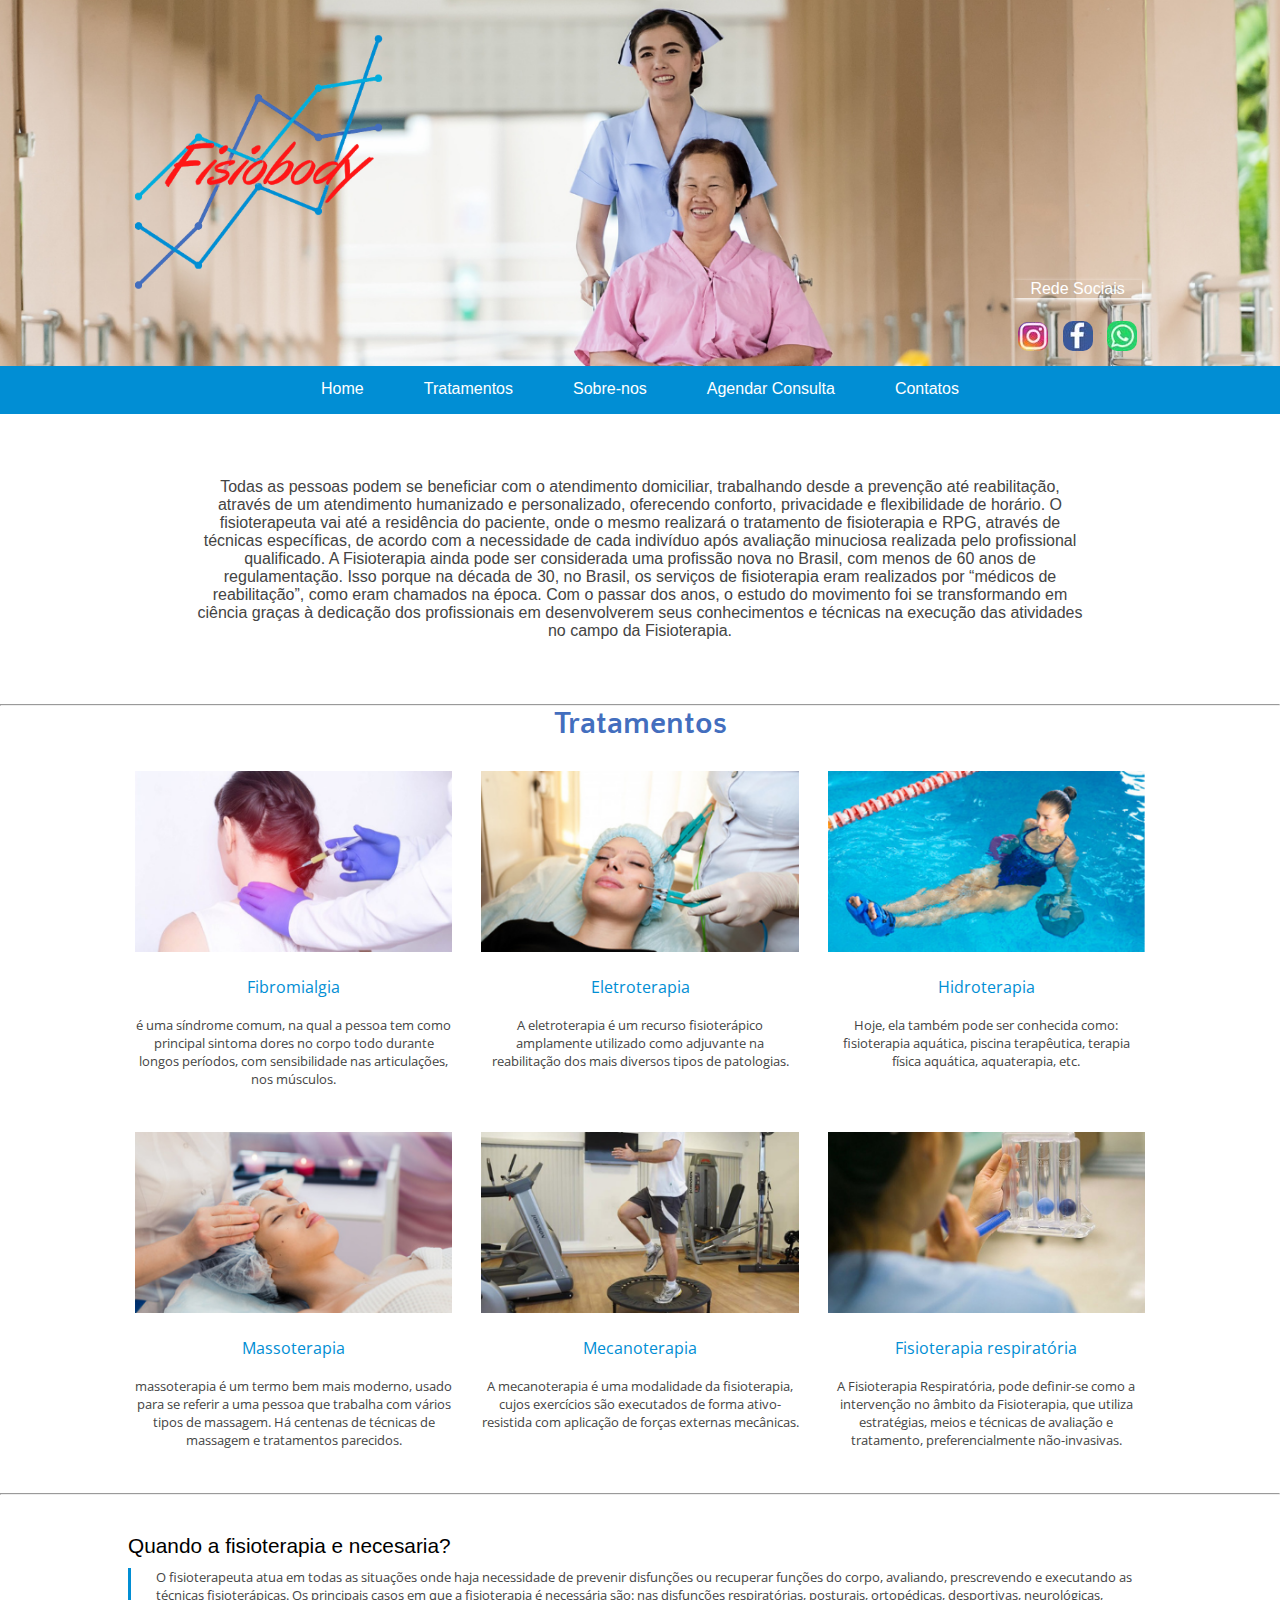
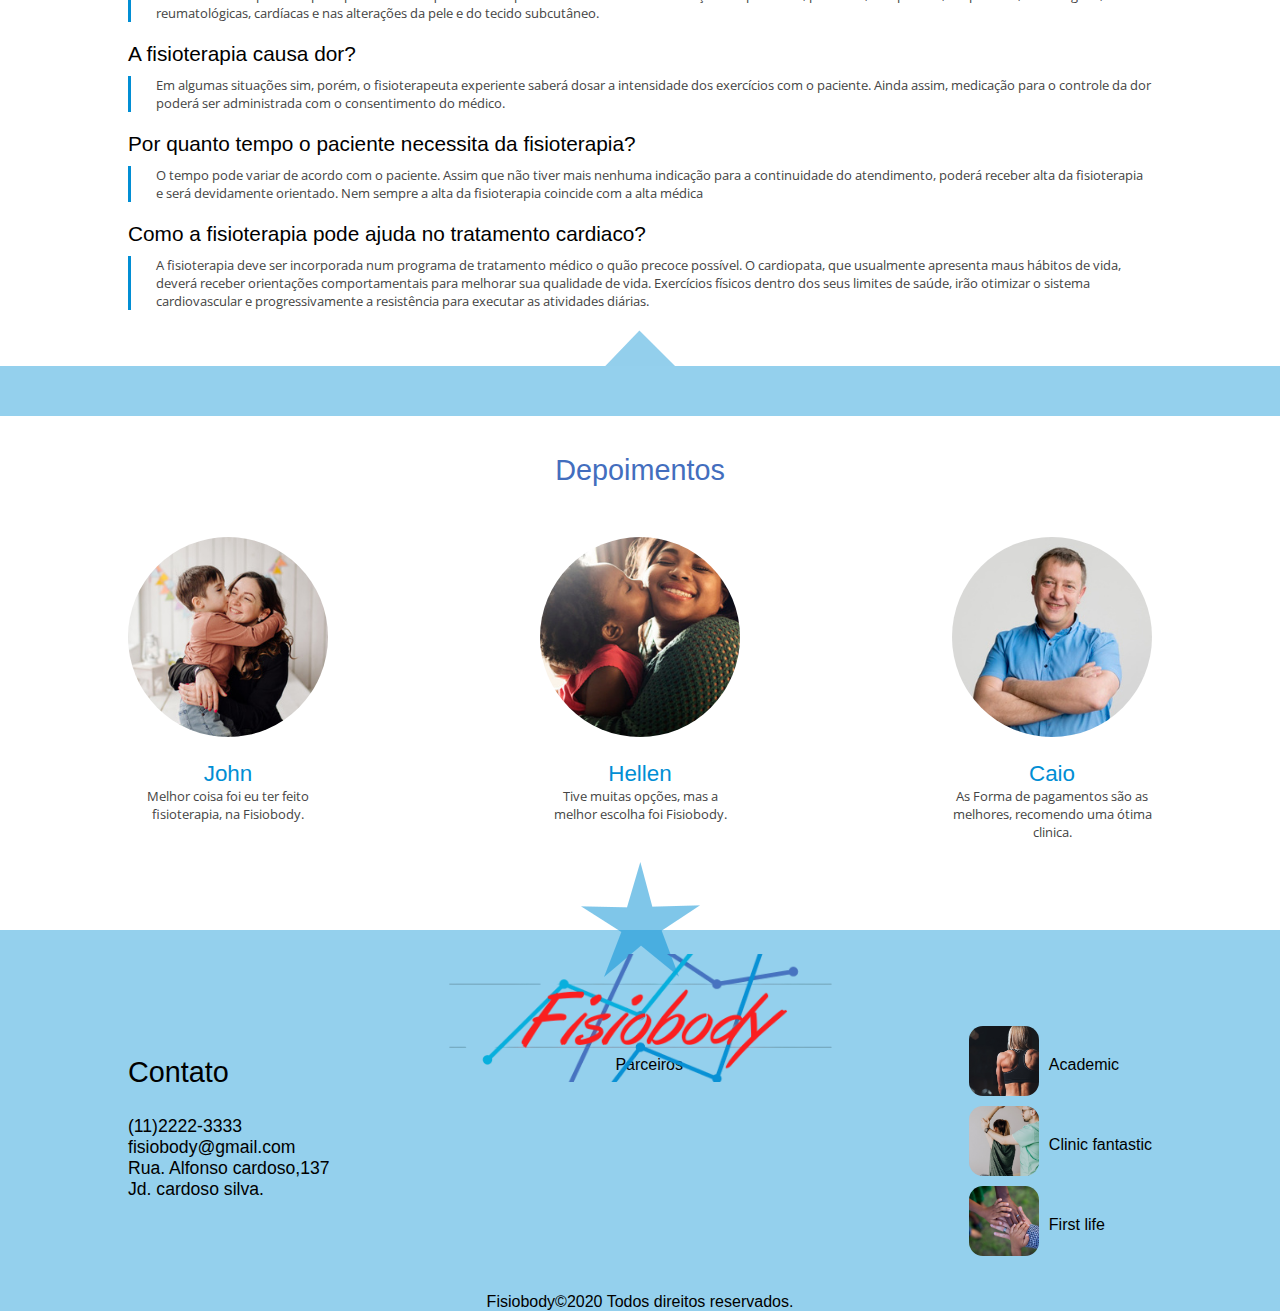
<file: index.html>
<!DOCTYPE html>
<html lang="pt-br">

<head>
    <!--SEO-->
    <meta charset="UTF-8">
    <meta name="viewport" content="width=device-width, initial-scale=1.0">
    <meta name="author" content="Danilo Santos">
    <meta name="discription" content="Não perda tempo, sua viagem mais facil">
    <meta name="keywords" content="viagem,mais facil,tempo, não perda,viagem agora">
    <meta name="robots" content="index, nofollow">
    <!--responsive-->
    <meta name="viewport" content="width=device-width, initial-scale=1.0">
    <!--compatibilidade-->
    <meta http-equiv="X-UA-Compatible" content="IE=7">
    <meta http-equiv="X-UA-Compatible" content="ie=edge">
    <!--import css-->
    <link rel="stylesheet" href="_css/main.css">
    <title>Fisiobody</title>

    <!--Fontes-->
    <link href="https://fonts.googleapis.com/css2?family=Quattrocento+Sans&display=swap" rel="stylesheet">
    <link href="https://fonts.googleapis.com/css2?family=Open+Sans&display=swap" rel="stylesheet">
</head>

<body>
    <!--Header-->
    <header>
        <div class="box-header">
            <div class="banner"><img src="_img/banner.png" alt="Banner" class="img-responsive">
                <div class="box-social">
                    <P style="color: #fff; box-shadow: 2px 2px 5px;">Rede Sociais</P><br>
                    <img src="_img/insta.jpeg" alt="">
                    <img src="_img/face.jpeg" alt="">
                    <img src="_img/whats.jpeg" alt="">
                </div>
            </div>
            <div class="logo"><img src="_img/Logo.png" alt="Logo" class="img-responsive"></div>

        </div>
        <!--Menus-->
        <nav>
            <div class="nav-wrapper">
                <div>
                    <ul class="menu-desktop">
                        <li><a href="#">Home</a></li>
                        <li><a href="tratamentos.html">Tratamentos</a></li>
                        <li><a href="sobre-nos.html">Sobre-nos</a></li>
                        <li><a href="agenda-consulta.html">Agendar Consulta</a></li>
                        <li><a href="contato.html">Contatos</a></li>
                    </ul>
                </div>
            </div>

            <!--Menu mobile-->

            <ul class="menu-mobile">
                <li>&#8801;
                    <ul>
                        <li><a href="#">Home</a></li>
                        <li><a href="tratamentos.html">Tratamentos</a></li>
                        <li><a href="sobre-nos.html">Sobre-nos</a></li>
                        <li><a href="agenda-consulta.html">Agendar Consulta</a></li>
                        <li><a href="contato.html">Contatos</a></li>
                    </ul>
                </li>
            </ul>
        </nav>
    </header>

    <!--Sessão main-->
    <div class="row row-txt-justify">
        <section class="box-section container txt-justify">
            <p>Todas as pessoas podem se beneficiar com o atendimento domiciliar, trabalhando desde a prevenção
                até reabilitação, através de um atendimento humanizado e personalizado, oferecendo conforto,
                privacidade e flexibilidade de horário. O fisioterapeuta vai até a residência do paciente,
                onde o mesmo realizará o tratamento de fisioterapia e RPG, através de técnicas específicas,
                de acordo com a necessidade de cada indivíduo após avaliação minuciosa realizada pelo profissional
                qualificado. A Fisioterapia ainda pode ser considerada uma profissão nova no Brasil, com menos de
                60 anos de regulamentação. Isso porque na década de 30, no Brasil, os serviços de fisioterapia eram
                realizados por “médicos de reabilitação”, como eram chamados na época. Com o passar dos anos, o estudo
                do movimento foi se transformando em ciência graças à dedicação dos profissionais em desenvolverem
                seus conhecimentos e técnicas na execução das atividades no campo da Fisioterapia.</p>
        </section>
    </div>

    <hr class="hr-1">

    <!--Tratamentos-->
    <div class="row">
        <h1 class="container title-tratamento">Tratamentos</h1>
        <section class="artigos container">
            <article class="art-item">
                <figure>
                    <img src="_img/img1.png" alt="" class="img-responsive">
                    <figcaption>
                        <span class="titulo">Fibromialgia</span><br><br>
                        <p> é uma síndrome comum, na qual a pessoa tem
                            como principal sintoma dores no corpo todo
                            durante longos períodos, com sensibilidade
                            nas articulações, nos músculos.</p>
                    </figcaption>
                </figure>
            </article>

            <article class="art-item">
                <figure>
                    <img src="_img/img2.png" alt="" class="img-responsive">
                    <figcaption>
                        <span class="titulo">Eletroterapia</span><br><br>
                        <p> A eletroterapia é um recurso fisioterápico
                            amplamente utilizado como adjuvante na reabilitação
                            dos mais diversos tipos de patologias. </p>
                    </figcaption>
                </figure>
            </article>

            <article class="art-item">
                <figure>
                    <img src="_img/img3.png" alt="" class="img-responsive">
                    <figcaption>
                        <span class="titulo">Hidroterapia</span><br><br>
                        <p> Hoje, ela também pode ser conhecida como:
                            fisioterapia aquática, piscina terapêutica,
                            terapia física aquática, aquaterapia, etc.</p>
                    </figcaption>
                </figure>
            </article>

            <article class="art-item">
                <figure>
                    <img src="_img/img4.png" alt="" class="img-responsive">
                    <figcaption>
                        <span class="titulo">Massoterapia</span><br><br>
                        <p> massoterapia é um termo bem mais moderno,
                            usado para se referir a uma pessoa que trabalha
                            com vários tipos de massagem. Há centenas de técnicas
                            de massagem e tratamentos parecidos.</p>
                    </figcaption>
                </figure>
            </article>

            <article class="art-item">
                <figure>
                    <img src="_img/img5.png" alt="" class="img-responsive">
                    <figcaption>
                        <span class="titulo">Mecanoterapia</span><br><br>
                        <p> A mecanoterapia é uma modalidade da fisioterapia,
                            cujos exercícios são executados de forma ativo-resistida
                            com aplicação de forças externas mecânicas. </p>
                    </figcaption>
                </figure>
            </article>

            <article class="art-item">
                <figure>
                    <img src="_img/img6.png" alt="" class="img-responsive">
                    <figcaption>
                        <span class="titulo">Fisioterapia respiratória</span><br><br>
                        <p> A Fisioterapia Respiratória, pode definir-se
                            como a intervenção no âmbito da Fisioterapia,
                            que utiliza estratégias, meios e técnicas de
                            avaliação e tratamento, preferencialmente
                            não-invasivas.</p>
                    </figcaption>
                </figure>
            </article>
        </section>
    </div>
    <hr>
    <!---Perguntas-->
    <div class="row" id="box-questions">
        <section class="box-questions container">
            <div>
                <span class="question"> Quando a fisioterapia e necesaria?</span><br>
                <blockquote>
                    O fisioterapeuta atua em todas as situações onde
                    haja necessidade de prevenir disfunções ou recuperar funções do corpo,
                    avaliando, prescrevendo e executando as técnicas fisioterápicas. Os principais
                    casos em que a fisioterapia é necessária são: nas disfunções respiratórias, posturais,
                    ortopédicas, desportivas, neurológicas, reumatológicas, cardíacas e nas alterações da pele
                    e do tecido subcutâneo.
                </blockquote>
            </div>

            <span class="question">A fisioterapia causa dor?</span>
            <blockquote>
                Em algumas situações sim, porém, o fisioterapeuta experiente saberá dosar a intensidade dos
                exercícios com o paciente. Ainda assim, medicação para o controle da dor poderá ser administrada
                com o consentimento do médico.
            </blockquote>

            <span class="question">Por quanto tempo o paciente necessita da fisioterapia?</span>
            <blockquote>
                O tempo pode variar de acordo com o paciente. Assim que não tiver mais nenhuma indicação para a
                continuidade do atendimento, poderá receber alta da fisioterapia e será devidamente orientado.
                Nem sempre a alta da fisioterapia coincide com a alta médica
            </blockquote>

            <span class="question">Como a fisioterapia pode ajuda no tratamento cardiaco?</span>
            <blockquote>
                A fisioterapia deve ser incorporada num programa de tratamento médico o quão precoce possível.
                O cardiopata, que usualmente apresenta maus hábitos de vida, deverá receber orientações
                comportamentais para melhorar sua qualidade de vida. Exercícios físicos dentro dos seus
                limites de saúde, irão otimizar o sistema cardiovascular e progressivamente a resistência
                para executar as atividades diárias.
            </blockquote>
    </div>
    </section>
    <!--Triangulo/faixa-->
    <figure class="triangulo">
        <img src="_img/triangulo.png" alt="">
    </figure>
    <div class="faixa"></div>

    <!--Depoimentos-->
    <div class="row">
        <div class="depo-title">
            <span>Depoimentos</span>
        </div>
        <section class="depoiments container">
            <figure class="depo">
                <img src="_img/depo1.png" alt="" class="img-responsive depo-paciente">
                <figcaption>
                    <span class="name">John</span>
                    <p>
                        Melhor coisa foi eu ter feito fisioterapia, na Fisiobody.
                    </p>
                </figcaption>
            </figure>

            <figure class="depo">
                <img src="_img/depo2.png" alt="" class="img-responsive depo-paciente">
                <figcaption>
                    <span class="name">Hellen</span>
                    <p>
                        Tive muitas opções, mas a melhor escolha foi Fisiobody.
                    </p>
                </figcaption>
            </figure>

            <figure class="depo">
                <img src="_img/depo3.png" alt="" class="img-responsive depo-paciente">
                <figcaption>
                    <span class="name">Caio</span>
                    <p>
                        As Forma de pagamentos são as melhores, recomendo uma ótima clinica.
                    </p>
                </figcaption>
            </figure>
        </section>
    </div>
    <!--Rodapé-->
    <div class="estrela container">
        <img src="_img/estrela.png" alt="">
    </div>
    <footer>
        <div class="rodape-logo">
            <img src="_img/logo-rodape.png" alt="" class="img-responsive">
        </div>

        <div class="rodape container">
            <div class="info-rodape"><span class="title-rodape">Contato</span><br>
                <p>
                    (11)2222-3333<br>
                    fisiobody@gmail.com<br>
                    Rua. Alfonso cardoso,137<br>
                    Jd. cardoso silva.
                </p>
            </div>
            <!--Parceiros-->
            <span class="title-parceiros">Parceiros</span>
            <div class="info-parceiros">
                
                <div class="rodape-item">
                    <img src="_img/academic.png" alt="">
                    <p>Academic</p>
                </div>
                <div class="rodape-item">
                    <img src="_img/Clinic fantastic.png" alt="">
                    <p>Clinic fantastic</p>
                </div>
                <div class="rodape-item">
                    <img src="_img/first life.png" alt="">
                    <p>First life</p>
                </div>
            </div>
        </div>
        <div class="container copy" style="text-align: center;">
            Fisiobody©2020 Todos direitos reservados.
        </div>



    </footer>

</body>

</html>
</file>
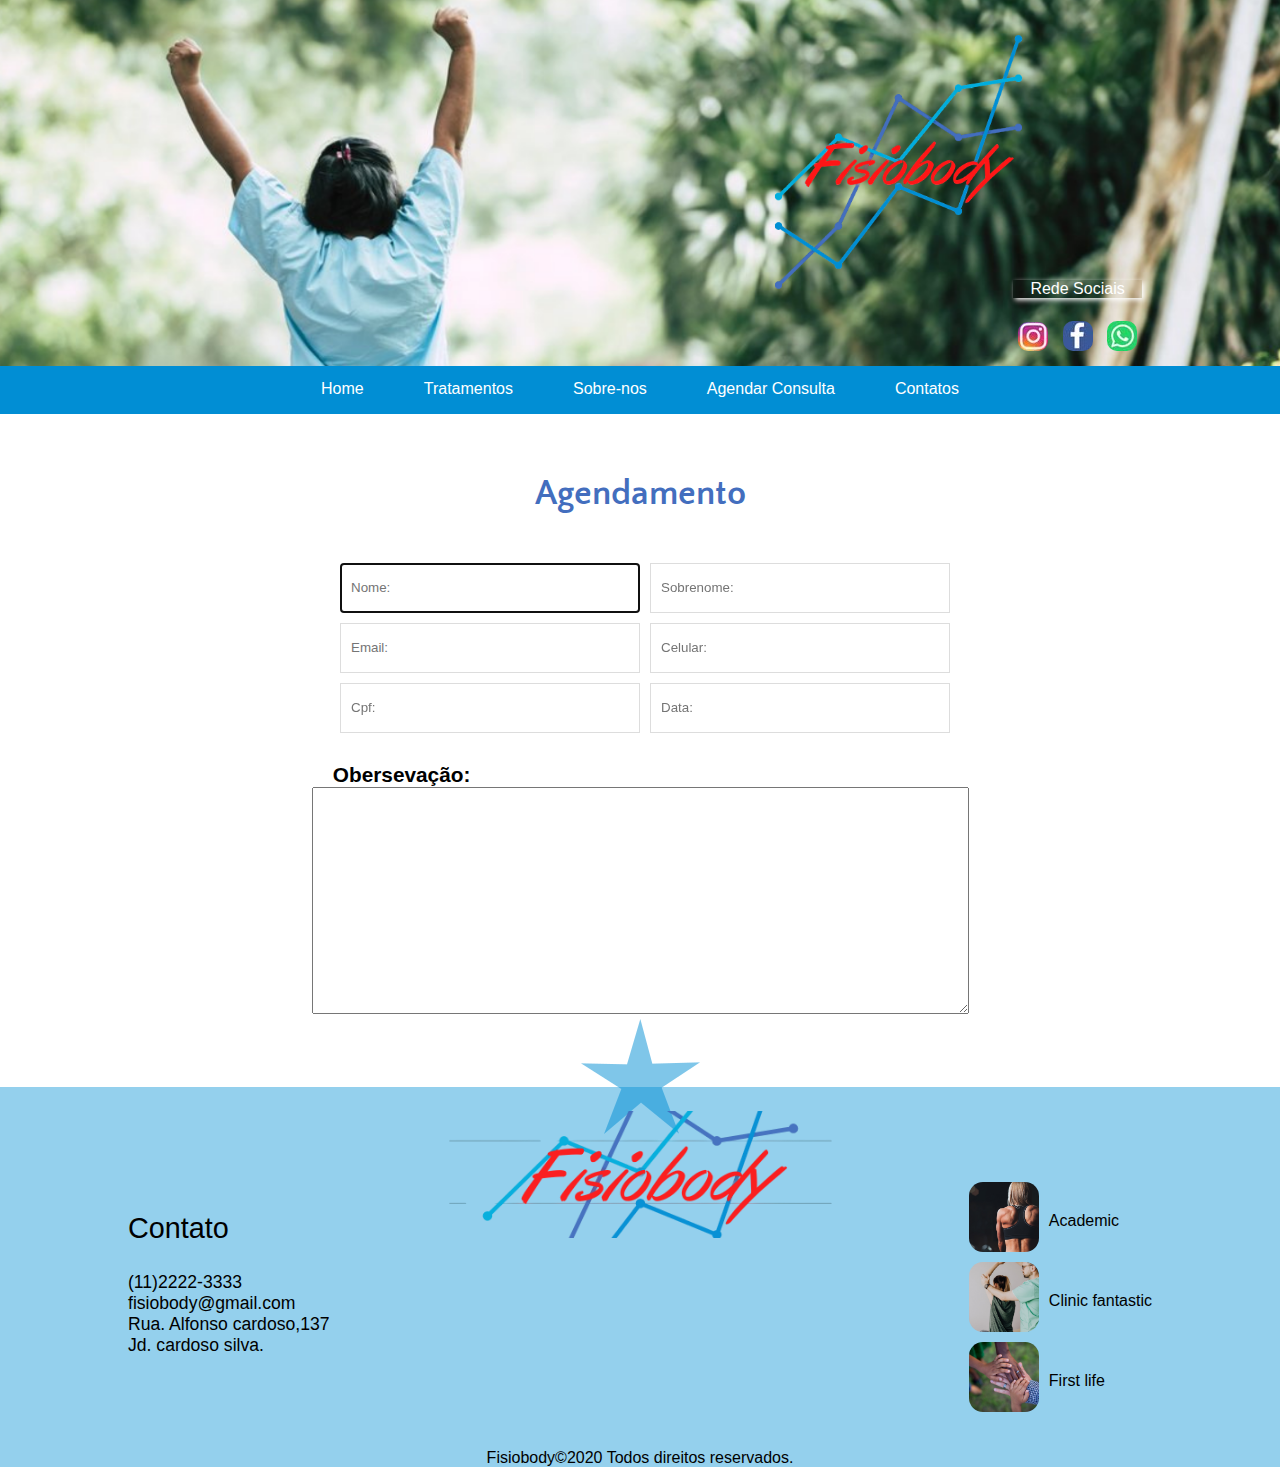
<file: agenda-consulta.html>
<!DOCTYPE html>
<html lang="pt-br">

<head>
    <!--Seo Basico-->
    <meta charset="UTF-8">
    <meta name="author" content="Danilo Santos">
    <meta name="discription" content="fisiobody sua melhor fisioterapiaContato, informações sobre nos">
    <meta name="robots" content="index, nofollow">
    <meta name="keywords" content="fisioterapia, corpo, saude, tratamentos, clinica">

    <!-- Compatibilidade-->
    <meta http-equiv="X-UA-Compatible" content="IE=7">
    <meta http-equiv="X-UA-Compatible" content="ie=edge">
    <!--responsive-->
    <meta name="viewport" content="width=device-width, initial-scale=1.0">
    <!--import css-->
    <link rel="stylesheet" href="_css/main.css">
    <title>Agendar-Consulta</title>
    <!-- fonts-->
    <link href="https://fonts.googleapis.com/css2?family=Quattrocento+Sans&display=swap" rel="stylesheet">
    <link href="https://fonts.googleapis.com/css2?family=Open+Sans&display=swap" rel="stylesheet">
</head>

<body>
    <!--header-->
    <header>
        <div class="box-header">
            <div class="banner"><img src="_img/banner1.png" alt="Banner" class="img-responsive">
                <!--Redes Sociais-->
                <div class="box-social">
                    <P style="color: #fff; box-shadow: 2px 2px 5px;">Rede Sociais</P><br>
                    <img src="_img/insta.jpeg" alt="">
                    <img src="_img/face.jpeg" alt="">
                    <img src="_img/whats.jpeg" alt="">
                </div>
            </div>
            <div class="logo1"><img src="_img/Logo.png" alt="Logo" class="img-responsive"></div>

        </div>
        <!--Menus-->
        <nav>
            <div class="nav-wrapper">
                <div>
                    <ul class="menu-desktop">
                        <li><a href="index.html">Home</a></li>
                        <li><a href="tratamentos.html">Tratamentos</a></li>
                        <li><a href="sobre-nos.html">Sobre-nos</a></li>
                        <li><a href="#">Agendar Consulta</a></li>
                        <li><a href="contato.html">Contatos</a></li>
                    </ul>
                </div>
            </div>

            <!--Menu mobile-->

            <ul class="menu-mobile">
                <li>&#8801;
                    <ul>
                        <li><a href="index.html">Home</a></li>
                        <li><a href="tratamentos.html">Tratamentos</a></li>
                        <li><a href="sobre-nos.html">Sobre-nos</a></li>
                        <li><a href="#">Agendar Consulta</a></li>
                        <li><a href="contato.html">Contatos</a></li>
                    </ul>
                </li>
            </ul>
        </nav>
    </header>

    <!--Agendar Consulta-->
    <p class="title-sobre-nos" style="margin-top: 60px;">Agendamento</p>
    <!--Formulario-->
    <section class="box-form container">
        <form action="" method="POST">
            <div class="formulario">
                <div class="campo1">
                    <input type="text" name="nome" class="campo" maxlength="15" placeholder="Nome:" required
                        autofocus><br>
                    <input type="text" name="nome" class="campo" maxlength="50" placeholder="Email:" required><br>
                    <input type="text" name="nome" class="campo" maxlength="15" placeholder="Cpf:" required>
                </div>
                <div>
                    <input type="text" name="nome" class="campo" maxlength="25" placeholder="Sobrenome:" required><br>
                    <input type="text" name="nome" class="campo" maxlength="15" placeholder="Celular:" required><br>
                    <input type="text" name="nome" class="campo" maxlength="10" placeholder="Data:" required>
                </div>
            </div>
            <div class="titulo2">
                <p>Obersevação:</p>
            </div>
            <div class="caixa-txt">
                <textarea name="" id="" cols="80%" rows="15"></textarea>
            </div>
        </form>
    </section>




    <!--RODAPÉ-->

    <div class="estrela container">
        <img src="_img/estrela.png" alt="">
    </div>
    <footer>
        <div class="rodape-logo">
            <img src="_img/logo-rodape.png" alt="" class="img-responsive">
        </div>
        <div class="rodape container">
            <div class="info-rodape"><span class="title-rodape">Contato</span><br>
                <p>
                    (11)2222-3333<br>
                    fisiobody@gmail.com<br>
                    Rua. Alfonso cardoso,137<br>
                    Jd. cardoso silva.
                </p>
            </div>
            <!--Parceiros-->

            <div class="info-parceiros">
                <div class="rodape-item">
                    <img src="_img/academic.png" alt="">
                    <p>Academic</p>
                </div>
                <div class="rodape-item">
                    <img src="_img/Clinic fantastic.png" alt="">
                    <p>Clinic fantastic</p>
                </div>
                <div class="rodape-item">
                    <img src="_img/first life.png" alt="">
                    <p>First life</p>
                </div>
            </div>
        </div>
        <div class="container copy" style="text-align: center;">
            Fisiobody©2020 Todos direitos reservados.
        </div>
    </footer>

</body>

</html>
</file>
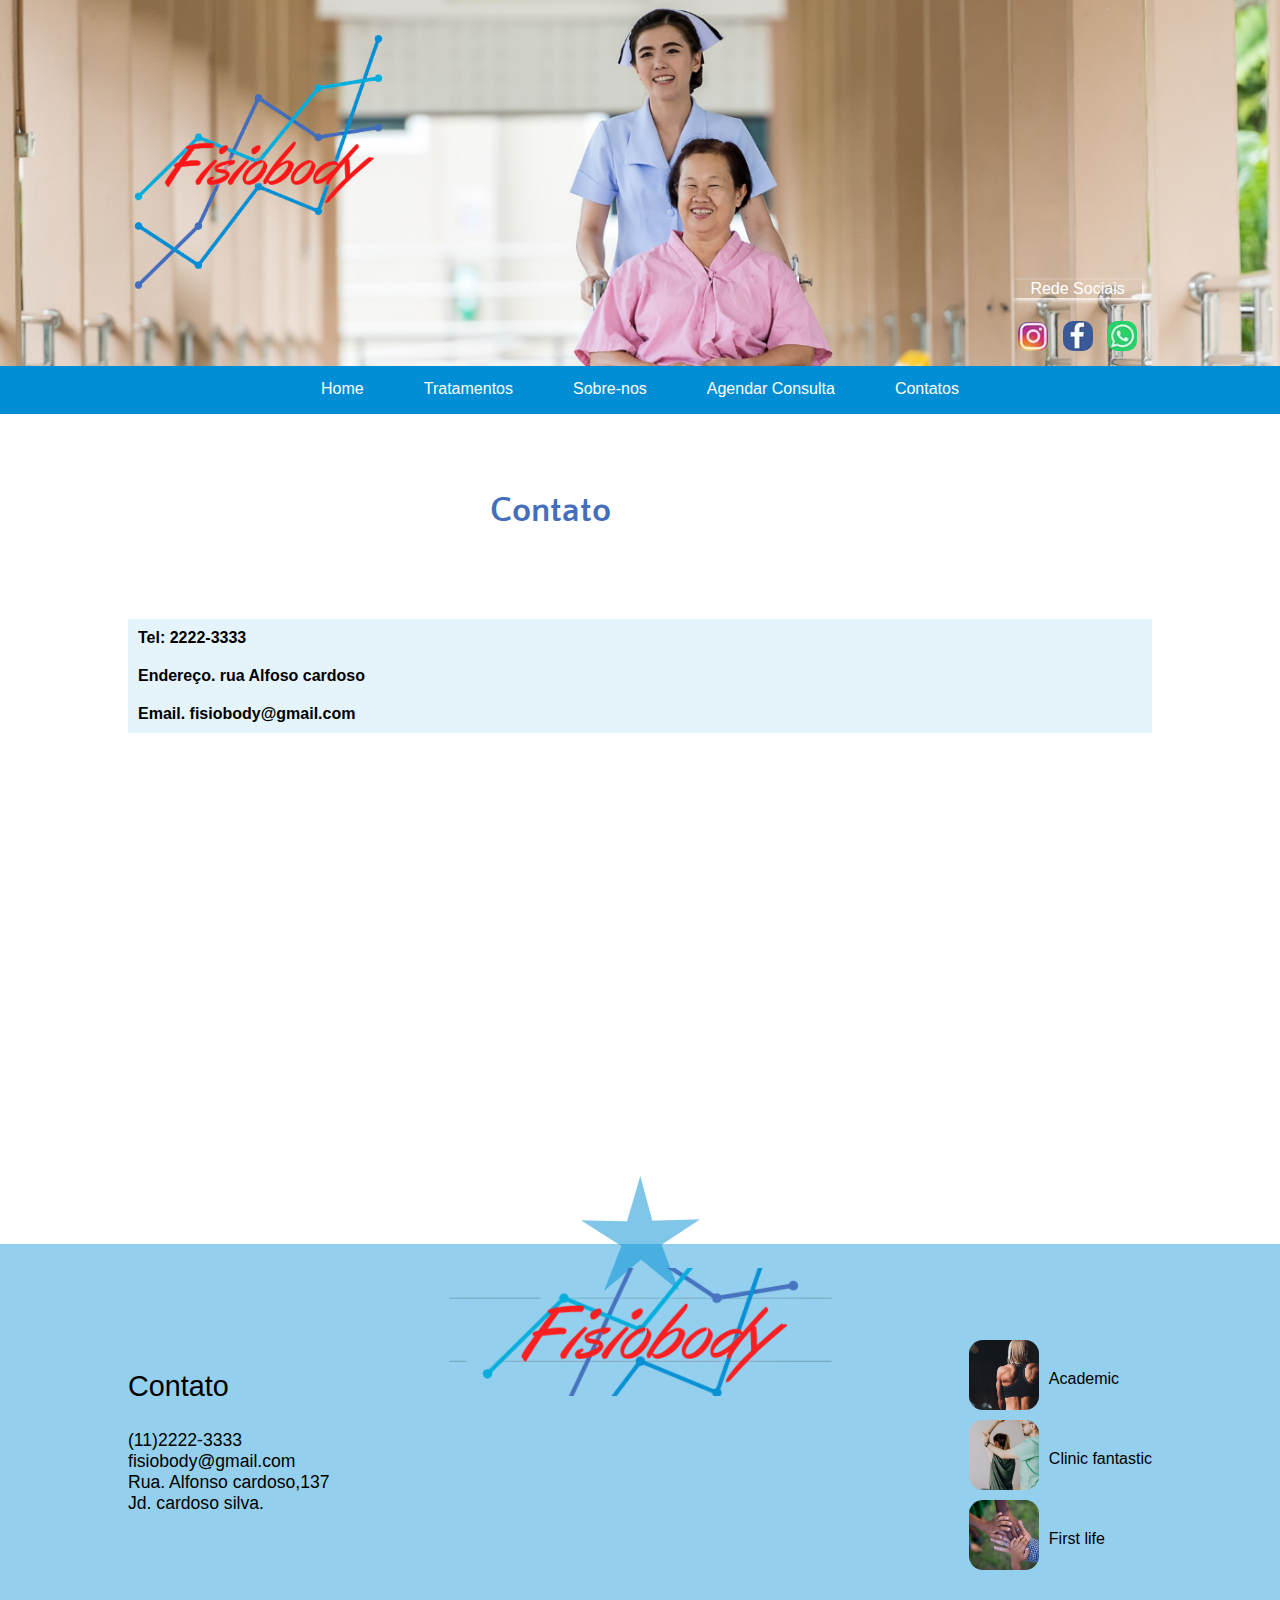
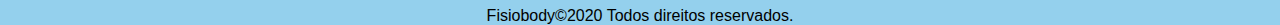
<file: contato.html>
<!DOCTYPE html>
<html lang="pt-br">

<head>
    <!--SEO -basico-->
    <meta charset="UTF-8">
    <meta name="author" content="Danilo santos">
    <meta name="discription" content="Tratamento e com especialistas, setor idividual.">
    <meta name="robots" name="index, nofollow">
    <meta name="keywords" name="fisio, fisioterapia, clinica, tratamentos, contatos">

    <!--compatibilidade-->
    <meta http-equiv="X-UA-Compatible" content="IE=7">
    <meta http-equiv="X-UA-Compatible" content="ie=edge">

    <!--responsive-->
    <meta name="viewport" content="width=device-width, initial-scale=1.0">
    <!--import css-->
    <link rel="stylesheet" href="_css/main.css">
    <title>Contato</title>

    <!--Fonts-->
    <link href="https://fonts.googleapis.com/css2?family=Quattrocento+Sans&display=swap" rel="stylesheet">
    <link href="https://fonts.googleapis.com/css2?family=Open+Sans&display=swap" rel="stylesheet">
</head>

<body>
    <!--HEADER-->
    <header>
        <div class="box-header">
            <div class="banner"><img src="_img/banner.png" alt="Banner" class="img-responsive">
                <!--REDE SOCIAIS-->
                <div class="box-social">
                    <P style="color: #fff; box-shadow: 2px 2px 5px;">Rede Sociais</P><br>
                    <img src="_img/insta.jpeg" alt="">
                    <img src="_img/face.jpeg" alt="">
                    <img src="_img/whats.jpeg" alt="">
                </div>
            </div>
            <div class="logo"><img src="_img/Logo.png" alt="Logo" class="img-responsive"></div>
        </div>

        <!--MENUS-->
        <nav>
            <div class="nav-wrapper">
                <div>
                    <ul class="menu-desktop">
                        <li><a href="index.html">Home</a></li>
                        <li><a href="tratamentos.html">Tratamentos</a></li>
                        <li><a href="sobre-nos.html">Sobre-nos</a></li>
                        <li><a href="agenda-consulta.html">Agendar Consulta</a></li>
                        <li><a href="#">Contatos</a></li>
                    </ul>
                </div>
            </div>

            <!--MENU MOBILE-->
            <ul class="menu-mobile">
                <li>&#8801;
                    <ul>
                        <li><a href="index.html">Home</a></li>
                        <li><a href="tratamentos.html">Tratamentos</a></li>
                        <li><a href="sobre-nos.html">Sobre-nos</a></li>
                        <li><a href="agenda-consulta.html">Agendar Consulta</a></li>
                        <li><a href="#">Contatos</a></li>
                    </ul>
                </li>
            </ul>
        </nav>
    </header>
    <!--CONTEUDO CONTATO-->
    <div>
        <p class="title-sobre-nos title-prof container">Contato</p>

        <div class="info-contato container">
            <p>Tel: 2222-3333</p>
            <p>Endereço. rua Alfoso cardoso</p>
            <p>Email. fisiobody@gmail.com</p>
        </div>
        <!--LOCALIZAÇÃO-->
        <div class="container">
            <iframe
                src="https://www.google.com/maps/embed?pb=!1m18!1m12!1m3!1d3660.614586201211!2d-46.56782208547325!3d-23.438285784744053!2m3!1f0!2f0!3f0!3m2!1i1024!2i768!4f13.1!3m3!1m2!1s0x94cef4456810ce43%3A0xaf6ca5db1d2b75f!2sR.%20F%C3%A1bio%20Berardi%20-%20Jardim%20Sao%20Luis%20(Zona%20Norte)%2C%20S%C3%A3o%20Paulo%20-%20SP%2C%2002282-070!5e0!3m2!1spt-BR!2sbr!4v1604447231020!5m2!1spt-BR!2sbr"
                width="700" height="400" frameborder="0" style="border:0;" allowfullscreen="" aria-hidden="false"
                tabindex="0"></iframe>
        </div>
    </div>

    <!--RODAPE-->
    <div class="estrela container">
        <img src="_img/estrela.png" alt="">
    </div>
    <footer>
        <div class="rodape-logo">
            <img src="_img/logo-rodape.png" alt="" class="img-responsive">
        </div>
        <div class="rodape container">
            <div class="info-rodape"><span class="title-rodape">Contato</span><br>
                <p>
                    (11)2222-3333<br>
                    fisiobody@gmail.com<br>
                    Rua. Alfonso cardoso,137<br>
                    Jd. cardoso silva.
                </p>
            </div>
            <!--Parceiros-->

            <div class="info-parceiros">
                <div class="rodape-item">
                    <img src="_img/academic.png" alt="">
                    <p>Academic</p>
                </div>
                <div class="rodape-item">
                    <img src="_img/Clinic fantastic.png" alt="">
                    <p>Clinic fantastic</p>
                </div>
                <div class="rodape-item">
                    <img src="_img/first life.png" alt="">
                    <p>First life</p>
                </div>
            </div>
        </div>
        <div class="container copy" style="text-align: center;">
            Fisiobody©2020 Todos direitos reservados.
        </div>
    </footer>
</body>

</html>
</file>
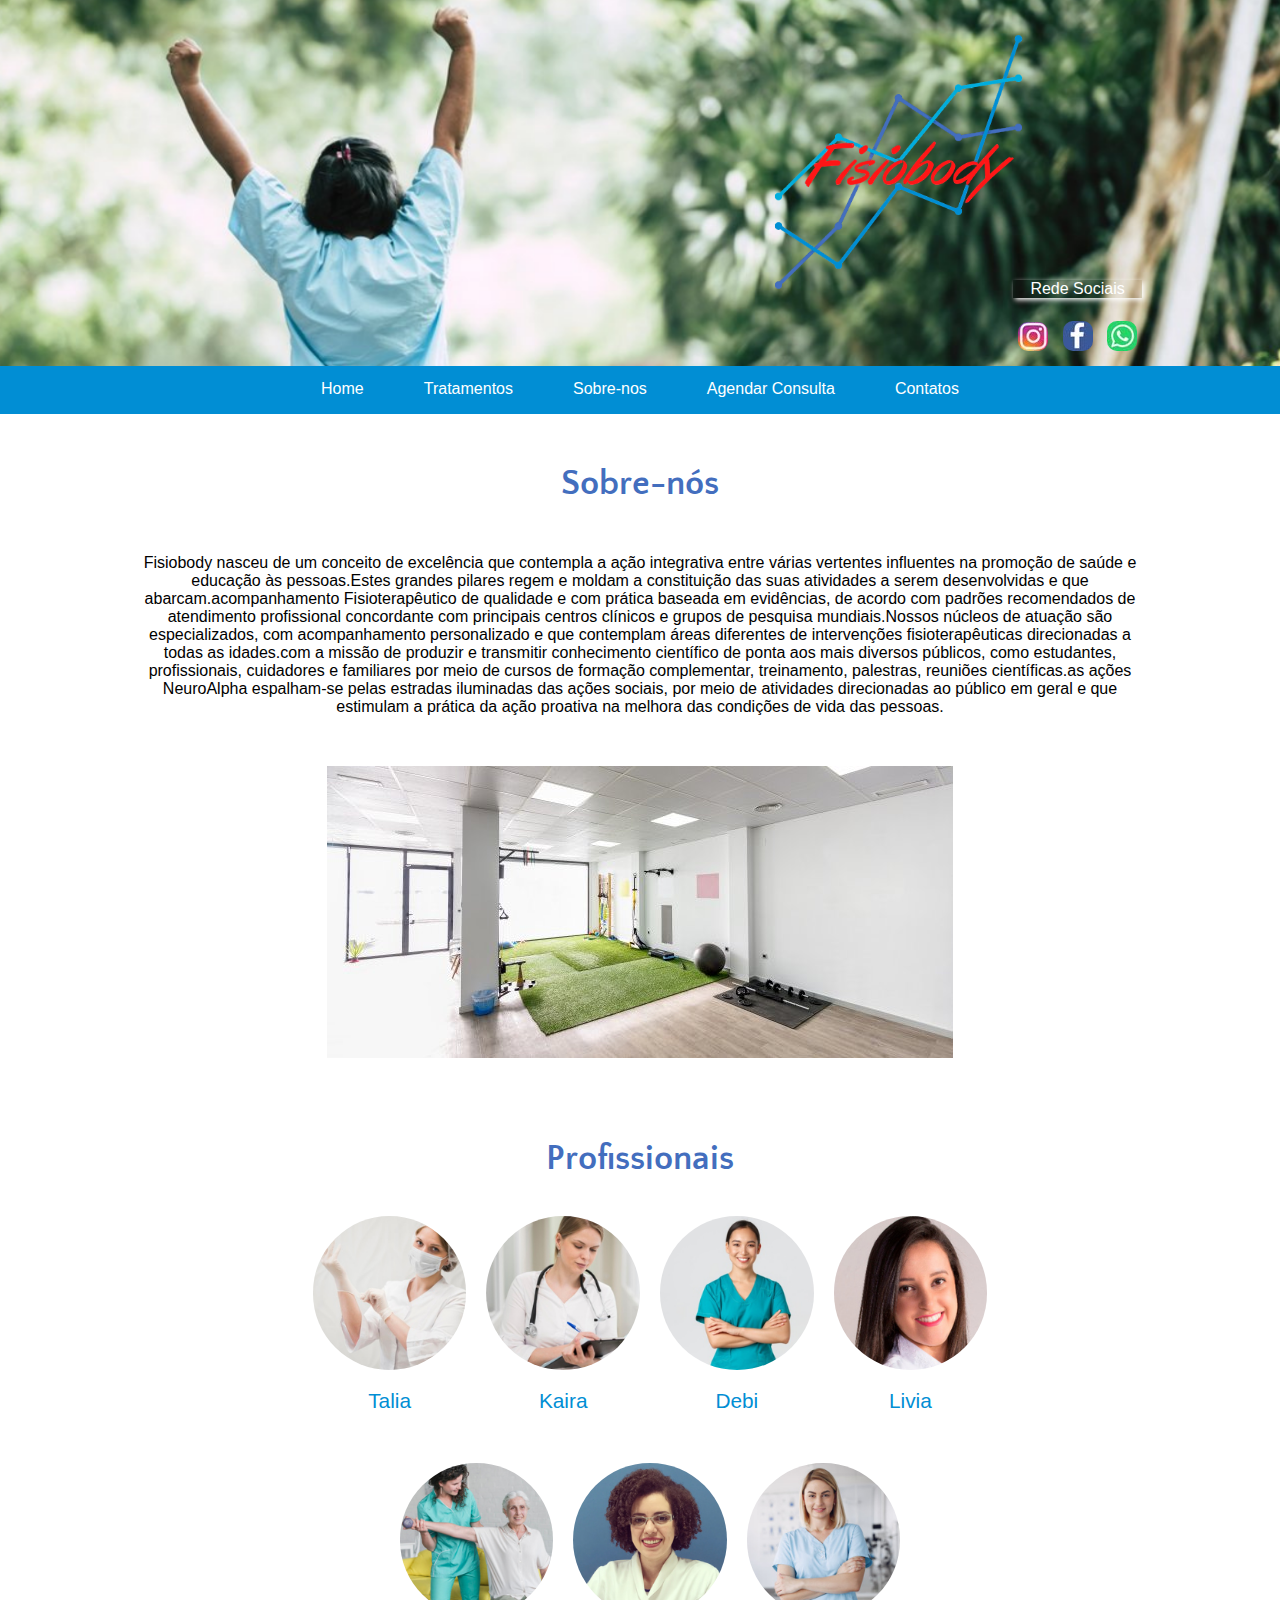
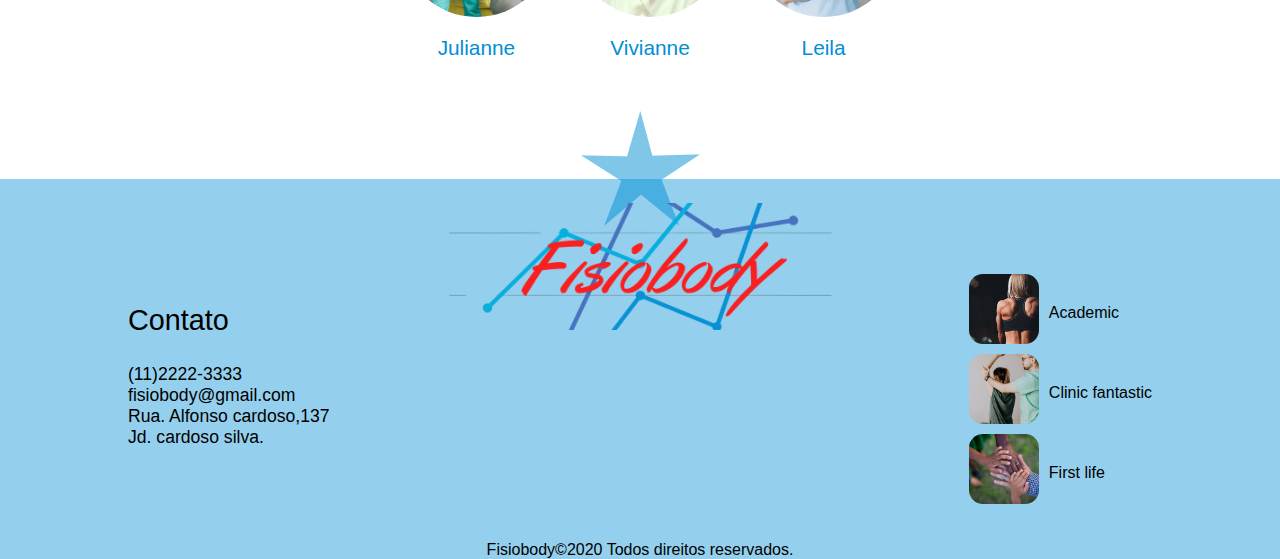
<file: sobre-nos.html>
<!DOCTYPE html>
<html lang="pt-br">

<head>
    <!--Seo Basico-->
    <meta charset="UTF-8">
    <meta name="author" content="Danilo Santos">
    <meta name="discription" content="fisiobody sua melhor fisioterapiaContato, informações sobre nos">
    <meta name="robots" content="index, nofollow">
    <meta name="keywords" content="fisioterapia, corpo, saude, tratamentos, clinica">

    <!-- Compatibilidade-->
    <meta http-equiv="X-UA-Compatible" content="IE=7">
    <meta http-equiv="X-UA-Compatible" content="ie=edge">
    <!--responsive-->
    <meta name="viewport" content="width=device-width, initial-scale=1.0">
    <!--import css-->
    <link rel="stylesheet" href="_css/main.css">
    <title>Sobre-nós</title>
    <!-- fonts-->
    <link href="https://fonts.googleapis.com/css2?family=Quattrocento+Sans&display=swap" rel="stylesheet">
    <link href="https://fonts.googleapis.com/css2?family=Open+Sans&display=swap" rel="stylesheet">
</head>

<body>
    <!--header-->
    <header>
        <div class="box-header">
            <div class="banner"><img src="_img/banner1.png" alt="Banner" class="img-responsive">
                <!--Redes Sociais-->
                <div class="box-social">
                    <P style="color: #fff; box-shadow: 2px 2px 5px;">Rede Sociais</P><br>
                    <img src="_img/insta.jpeg" alt="">
                    <img src="_img/face.jpeg" alt="">
                    <img src="_img/whats.jpeg" alt="">
                </div>
            </div>
            <div class="logo1"><img src="_img/Logo.png" alt="Logo" class="img-responsive"></div>

        </div>
        <!--Menus-->
        <nav>
            <div class="nav-wrapper">
                <div>
                    <ul class="menu-desktop">
                        <li><a href="index.html">Home</a></li>
                        <li><a href="tratamentos.html">Tratamentos</a></li>
                        <li><a href="#">Sobre-nos</a></li>
                        <li><a href="agenda-consulta.html">Agendar Consulta</a></li>
                        <li><a href="contato.html">Contatos</a></li>
                    </ul>
                </div>
            </div>

            <!--Menu mobile-->

            <ul class="menu-mobile">
                <li>&#8801;
                    <ul>
                        <li><a href="index.html">Home</a></li>
                        <li><a href="tratamentos.html">Tratamentos</a></li>
                        <li><a href="#">Sobre-nos</a></li>
                        <li><a href="agenda-consulta.html">Agendar Consulta</a></li>
                        <li><a href="contato.html">Contatos</a></li>
                    </ul>
                </li>
            </ul>
        </nav>
    </header>

    <!--Sobre-nós-->
    <div class="row">
        <div class="txt-intro container">
            <p class="title-sobre-nos">Sobre-nós</p>
            <p>
                Fisiobody nasceu de um conceito de excelência que contempla a ação integrativa entre várias vertentes
                influentes na promoção de saúde e educação às pessoas.Estes grandes pilares regem e moldam a
                constituição
                das suas atividades a serem desenvolvidas e que abarcam.acompanhamento Fisioterapêutico de qualidade e
                com
                prática baseada em evidências, de acordo com padrões recomendados de atendimento profissional
                concordante
                com principais centros clínicos e grupos de pesquisa mundiais.Nossos núcleos de atuação são
                especializados,
                com acompanhamento personalizado e que contemplam áreas diferentes de intervenções fisioterapêuticas
                direcionadas a todas as idades.com a missão de produzir e transmitir conhecimento científico de ponta
                aos
                mais diversos públicos, como estudantes, profissionais, cuidadores e familiares por meio de cursos de
                formação
                complementar, treinamento, palestras, reuniões científicas.as ações NeuroAlpha espalham-se pelas
                estradas
                iluminadas das ações sociais, por meio de atividades direcionadas ao público em geral e que estimulam a
                prática
                da ação proativa na melhora das condições de vida das pessoas.
            </p>
        </div>
    </div>
    <div class="workspace container">
        <img src="_img/espaço2.jpg" alt="" class="img-responsive">
    </div>
        <p class="title-sobre-nos title-prof">Profissionais</p>

    
        <section class="prof container">
            <figure class="fig-prof">
                <img src="_img/prof1.png" alt="" class="img-responsive">
                <div>
                    <span class="title-prof">Talia</span>
                </div>
            </figure>

            <figure class="fig-prof">
                <img src="_img/prof2.png" alt="" class="img-responsive">
                <div>
                    <span class="title-prof">Kaira</span>
                </div>
            </figure>

            <figure class="fig-prof">
                <img src="_img/prof3.png" alt="" class="img-responsive">
                <div>
                    <span class="title-prof">Debi</span>
                </div>
            </figure>

            <figure class="fig-prof">
                <img src="_img/prof4.png" alt="" class="img-responsive">
                <div>
                    <span class="title-prof">Livia</span>
                </div>
            </figure>
        </section>

        <section class="second-img container">
            <figure class="fig-prof">
                <img src="_img/prof5.png" alt="" class="img-responsive img-prof">
                <div>
                    <span class="title-prof">Julianne</span>
                </div>
            </figure>

            <figure class="fig-prof">
                <img src="_img/prof6.png" alt="" class="img-responsive img-prof">
                <div>
                    <span class="title-prof">Vivianne</span>
                </div>
            </figure>

            <figure class="fig-prof">
                <img src="_img/prof7.png" alt="" class="img-responsive img-prof">
                <div>
                    <span class="title-prof">Leila</span>
                </div>
            </figure>
        </section>
    


    <!--RODAPÉ-->

    <div class="estrela container">
        <img src="_img/estrela.png" alt="">
    </div>
    <footer>
        <div class="rodape-logo">
            <img src="_img/logo-rodape.png" alt="" class="img-responsive">
        </div>
        <div class="rodape container">
            <div class="info-rodape"><span class="title-rodape">Contato</span><br>
                <p>
                    (11)2222-3333<br>
                    fisiobody@gmail.com<br>
                    Rua. Alfonso cardoso,137<br>
                    Jd. cardoso silva.
                </p>
            </div>
            <!--Parceiros-->

            <div class="info-parceiros">
                <div class="rodape-item">
                    <img src="_img/academic.png" alt="">
                    <p>Academic</p>
                </div>
                <div class="rodape-item">
                    <img src="_img/Clinic fantastic.png" alt="">
                    <p>Clinic fantastic</p>
                </div>
                <div class="rodape-item">
                    <img src="_img/first life.png" alt="">
                    <p>First life</p>
                </div>
            </div>
        </div>
        <div class="container copy" style="text-align: center;">
            Fisiobody©2020 Todos direitos reservados.
        </div>
    </footer>

</body>

</html>
</file>
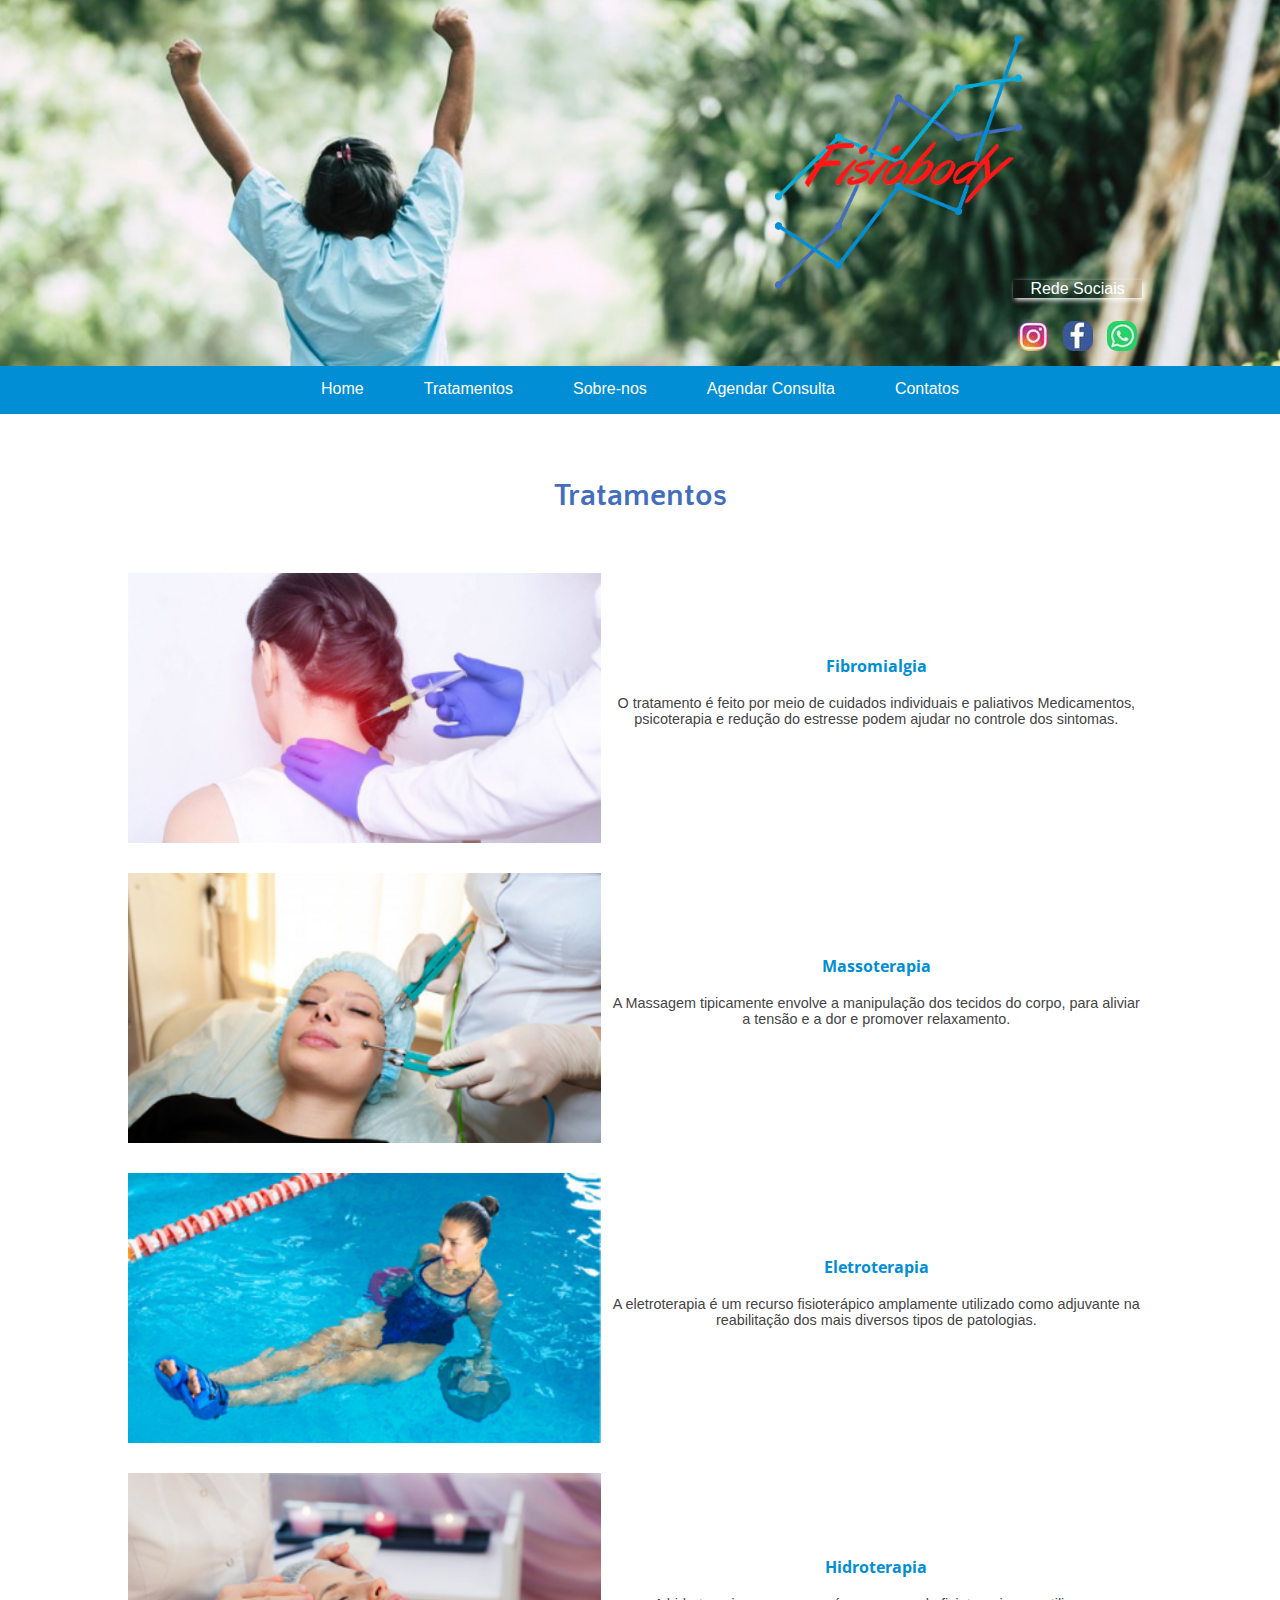
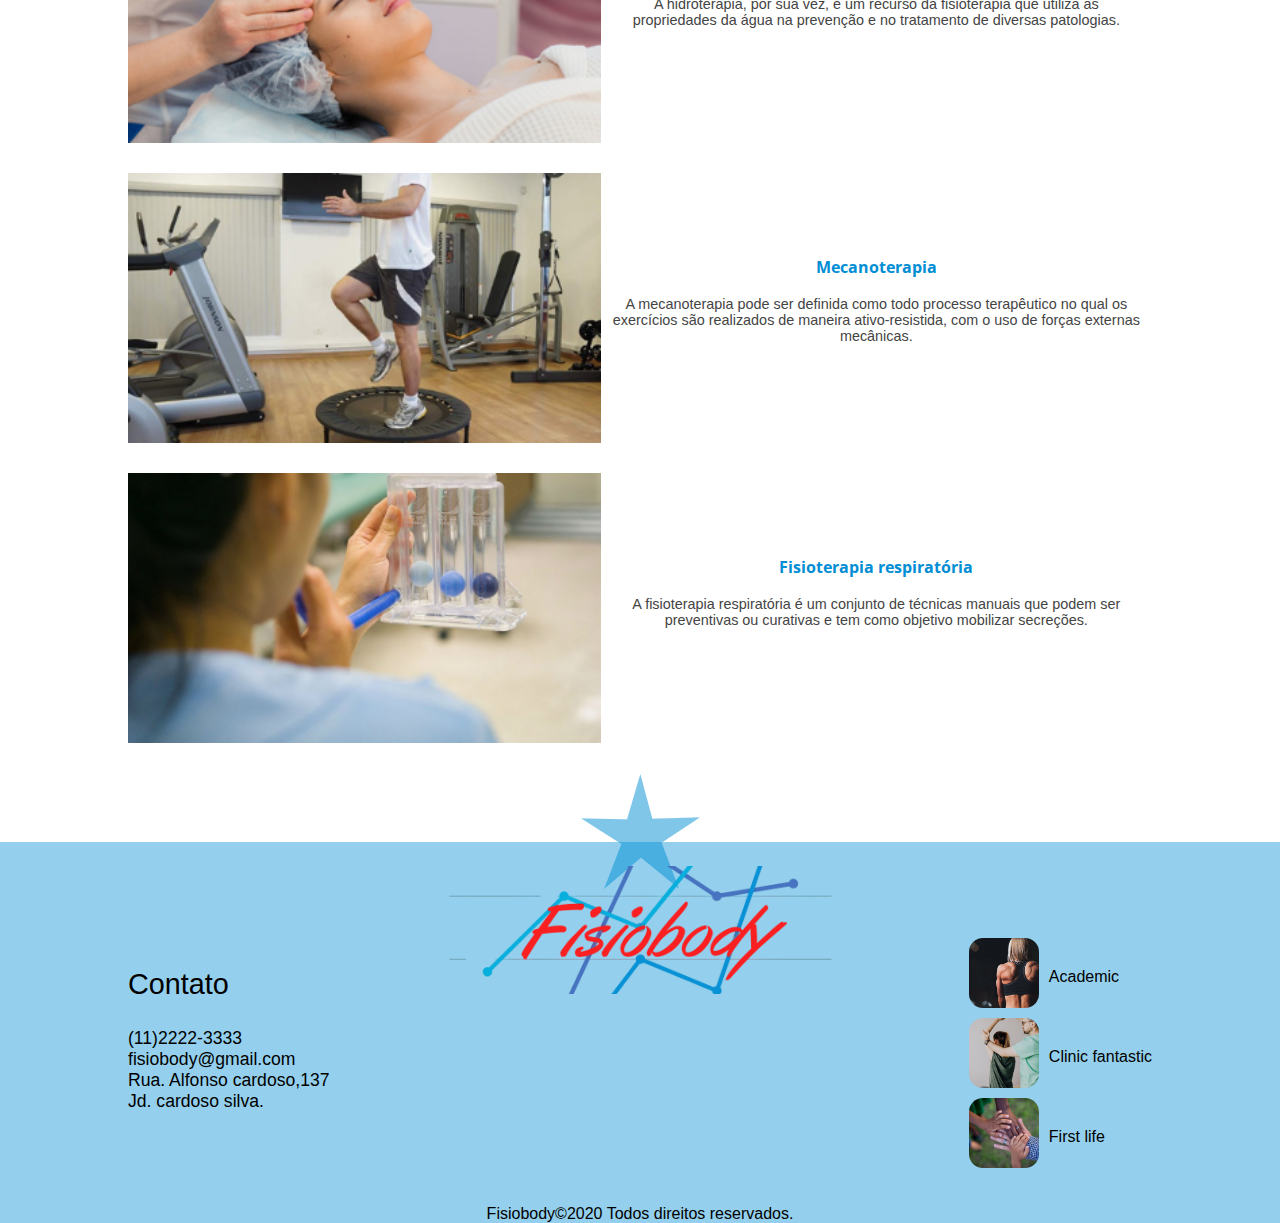
<file: tratamentos.html>
<!DOCTYPE html>
<html lang="pt-br">

<head>
    <!--SEO - basico-->
    <meta charset="UTF-8">
    <meta name="author" content="Danilo Santos">
    <meta name="discription" content="Tratamento fisioterapia">
    <meta name="robots" content="index, nofollow">
    <meta name="keywords" content="fisio,fisioterapia, tratamentos,cura">
    <title>Tratamentos</title>

    <!--responsive-->
    <meta name="viewport" content="width=device-width, initial-scale=1.0">

    <!--compatibilidade-->
    <meta http-equiv="X-UA-Compatible" content="IE=7">
    <meta http-equiv="X-UA-Compatible" content="ie=edge">

    <!--Css import-->
    <link rel="stylesheet" href="_css/main.css">
    <!--Fonts-->
    <link href="https://fonts.googleapis.com/css2?family=Quattrocento+Sans&display=swap" rel="stylesheet">
    <link href="https://fonts.googleapis.com/css2?family=Open+Sans&display=swap" rel="stylesheet">
</head>

<body>
    <header>
        <div class="box-header">
            <div class="banner"><img src="_img/banner1.png" alt="Banner" class="img-responsive">
                <!--Redes Sociais-->
                <div class="box-social">
                    <P style="color: #fff; box-shadow: 2px 2px 5px;">Rede Sociais</P><br>
                    <img src="_img/insta.jpeg" alt="">
                    <img src="_img/face.jpeg" alt="">
                    <img src="_img/whats.jpeg" alt="">
                </div>
            </div>
            <div class="logo1"><img src="_img/Logo.png" alt="Logo" class="img-responsive"></div>

        </div>
        <!--Menus-->
        <nav>
            <div class="nav-wrapper">
                <div>
                    <ul class="menu-desktop">
                        <li><a href="index.html">Home</a></li>
                        <li><a href="#">Tratamentos</a></li>
                        <li><a href="sobre-nos.html">Sobre-nos</a></li>
                        <li><a href="agenda-consulta.html">Agendar Consulta</a></li>
                        <li><a href="contato.html">Contatos</a></li>
                    </ul>
                </div>
            </div>

            <!--Menu mobile-->

            <ul class="menu-mobile">
                <li>&#8801;
                    <ul>
                        <li><a href="#">Home</a></li>
                        <li><a href="#">Tratamentos</a></li>
                        <li><a href="#">Sobre-nos</a></li>
                        <li><a href="#">Agendar Consulta</a></li>
                        <li><a href="#">Contatos</a></li>
                    </ul>
                </li>
            </ul>
        </nav>
    </header>

    <!--main-->
    <!--Tratamentos-->
    <div>
        <h1 class="container title-center" title>Tratamentos</h1>
        <section class="tratamentos container">
            <div class="img-art">
                <img src="_img/img1.png" alt="" class="img-responsive">
                <div class="txt">
                    <h3>Fibromialgia</h3><br>
                    <p>
                        O tratamento é feito por meio de cuidados individuais e paliativos
                        Medicamentos, psicoterapia e redução do estresse podem ajudar no controle dos sintomas.
                    </p>
                </div>
            </div>

            <div class="img-art">
                <img src="_img/img2.png" alt="" class="img-responsive">
                <div class="txt">
                    <h3>Massoterapia </h3><br>
                    <p>
                        A Massagem tipicamente envolve a manipulação dos tecidos do corpo, para aliviar a tensão e a
                        dor e promover relaxamento. </p>
                </div>
            </div>

            <div class="img-art">
                <img src="_img/img3.png" alt="" class="img-responsive">
                <div class="txt">
                    <h3>Eletroterapia</h3><br>
                    <p>
                        A eletroterapia é um recurso fisioterápico amplamente utilizado como adjuvante na reabilitação
                        dos mais diversos tipos de patologias.
                    </p>
                </div>
            </div>

            <div class="img-art">
                <img src="_img/img4.png" alt="" class="img-responsive">
                <div class="txt">
                    <h3>Hidroterapia</h3><br>
                    <p>
                        A hidroterapia, por sua vez, é um recurso da fisioterapia que utiliza as propriedades da
                        água na prevenção e no tratamento de diversas patologias.
                    </p>
                </div>
            </div>

            <div class="img-art">
                <img src="_img/img5.png" alt="" class="img-responsive">
                <div class="txt">
                    <h3>Mecanoterapia </h3><br>
                    <p>
                        A mecanoterapia pode ser definida como todo processo terapêutico no qual os exercícios são
                        realizados de maneira ativo-resistida, com o uso de forças externas mecânicas.
                </div>
            </div>

            <div class="img-art">
                <img src="_img/img6.png" alt="" class="img-responsive">
                <div class="txt">
                    <h3>Fisioterapia respiratória </h3><br>
                    <p>
                        A fisioterapia respiratória é um conjunto de técnicas manuais que podem ser preventivas ou
                        curativas e tem como objetivo mobilizar secreções.
                    </p>
                </div>
            </div>


        </section>
    </div>
    <!--Rodapé-->
    <div class="estrela container">
        <img src="_img/estrela.png" alt="">
    </div>
    <footer>
        <div class="rodape-logo">
            <img src="_img/logo-rodape.png" alt="" class="img-responsive">
        </div>
        <div class="rodape container">
            <div class="info-rodape"><span class="title-rodape">Contato</span><br>
                <p>
                    (11)2222-3333<br>
                    fisiobody@gmail.com<br>
                    Rua. Alfonso cardoso,137<br>
                    Jd. cardoso silva.
                </p>
            </div>
            <!--Parceiros-->

            <div class="info-parceiros">
                <div class="rodape-item">
                    <img src="_img/academic.png" alt="">
                    <p>Academic</p>
                </div>
                <div class="rodape-item">
                    <img src="_img/Clinic fantastic.png" alt="">
                    <p>Clinic fantastic</p>
                </div>
                <div class="rodape-item">
                    <img src="_img/first life.png" alt="">
                    <p>First life</p>
                </div>
            </div>
        </div>
        <div class="container copy" style="text-align: center;">
            Fisiobody©2020 Todos direitos reservados.
        </div>
    </footer>



</html>
</file>
<file: _css/main.css>
*{  
  margin: 0;
  padding: 0;
  box-sizing: border-box;
  -webkit-box-sizing: border-box;
  -moz-box-sizing: border-box;
}
body{
  font-family: Helvetica,Arial,sans-serif;
}
/*Header*/
.box-header{
  position: relative;
  width: 100%;
}
.banner{
  width: 100%; 
  height: auto;
}
.logo{
  width: 20%;
  position: absolute;
  top: 0;
  margin-left: 10%;
  margin-top: 30px;
}
/*midias social*/
.box-social{   
  position: absolute;  
  right: 10%;  
  bottom: 0;
  padding-bottom: 10px; 
  padding: 10px;
} 
.box-social img{
  border-radius: 15px;
  padding: 5px;
  cursor: pointer;
}
 .box-social img:hover{    
    transform: scale(1.1);
    transition: 0.7s;
  }
.box-social p{
  text-align: center;
}
.img-responsive{
  width: 100%;
  max-width: 100%;
  height: auto;
}
/*MENU DESKTOP*/
nav{
  width: 100%;
  height: 50px;
  background-color:rgba(1, 142, 212, 1);  
}
.container{
  width: 80%;
  margin: auto;
}
.nav-wrapper{
  width: 100%;
  display: flex;
  justify-content: center;
  flex-direction: nowrap;
  margin-top: -6px;
  position: relative;
}
ul.menu-desktop{
  list-style-type: none;
  display: flex;
}
ul.menu-desktop a{
  text-decoration: none;  
  color: #fff;
  padding: 0 30px;
  line-height: 50px;    
}
ul.menu-desktop a:hover{
  border-bottom: 3px solid rgba(255,21,21, 0.8);
}

/*MENU MOBILE*/
ul.menu-mobile{  
  list-style-type: none; 
  position: absolute;
  background-color:rgba(1, 142, 212, .9);
  top:20%;
  display: none;
  width: 200px;
}
ul.menu-mobile li{
  font-size: 40px;
  line-height: 10px;
  color: #fff; 
  margin-left: 5%;  
  margin-top: -6px;
}
ul.menu-mobile li ul{  
 width: 170px; 
 display: none;   
 list-style-type: none;
 margin-top: 30px;
}
ul.menu-mobile a{
  text-decoration: none;
  color: #fff;  
}
ul.menu-mobile li ul li{ 
  line-height: 50px;
  font-size: 15px;  
  margin: 0;
}
ul.menu-mobile:hover ul{
  display: block;  
}
ul.menu-mobile li ul li:hover{ 
  text-decoration: underline;
}


/*Sessão main*/
.row-tratamento{
  padding-top: 50px;
  padding-bottom: 40px;
  height: auto;
}
.box-section {
  padding: 5%;
}

/*Tratamentos*/
.title-tratamento{
  text-align:center;
}
section.artigos{
  display: flex;
  justify-content: space-between;
  flex-wrap: wrap;
  margin-top: 30px;  
}
.art-item{
  width: 31%;
  height: auto; 
  margin-bottom: 23px;
  transition: 0.5s;
  cursor: pointer;
  margin: 0 7px;  
  margin-bottom: 24px;
}
.art-item:hover{
  box-shadow: 3px 3px 20px gray;
  transition: 0.5s;
  transform: scale(1.1);
}

.triangulo{
 opacity: 42%;
 text-align: center; 
}
.faixa{
  width: 100%;
  height: 50px;
  background-color: rgba(1, 142, 212, 0.42);
  margin-top: -0.3%;
}
/*Depoimentos*/
.depoiments{
  display: flex;
  justify-content: space-between;
}
figure.depo{
  width: 200px;
}
.depo-paciente{
  border-radius: 100%;
}
.depo-title{
  color: #436EBE;
  font-size: 1.8em;
  text-align: center;
  margin-bottom: 50px;  
  margin-top: 3%;
}
/*Tipografia*/
.txt-justify{
  text-align: center;
  color: #444;
}
h1{
  color: #436EBE ;
}
.title-center{
  text-align: center;
}
.titulo{
  color: rgba(1, 142, 212, 1);  
  font-family: 'Open Sans', sans-serif;  
}
figcaption{
  text-align: center;  
  padding-top: 20px; 
}
figcaption p{  
  padding-bottom: 20px;
  font-family: 'Open Sans', sans-serif;
  font-size: 13px; 
  color: #444;
}
hr{
  color: rgba(1, 142, 212, 1); 
}
/*Perguntas*/
.question{
  font-size: 1.3em;  
}
.box-questions{
  margin-top: 3%;
}
blockquote{
  margin-top: 10px;
  margin-bottom: 20px;
  padding-left: 25px;
  border-left: 3px solid rgba(1, 142, 212, 1);
  font-family: 'Open Sans', sans-serif;
  font-size: 0.8em;
  color: #444;  
}
/*titulo depoimento*/
.name{
  font-size: 1.4em;
  color: rgba(1, 142, 212, 1); 
}
h1{
  font-family: 'Quattrocento Sans', sans-serif;
}

/*Pagina Tratamentos*/
/*logo invertido*/
.logo1{
  width: 20%;
  position: absolute;
  top: 0;
  right: 20%; 
  margin-top: 30px;
}
.tratamentos{
  margin-top: 60px;
}
.title-center{
  margin-top: 5%;
}
.img-art{  
  display: flex;
  flex-wrap: nowrap;  
  margin-bottom: 30px;    
}
.img-art img{
  width: 60%;  
  transition: 0.5s;
}
.img-art img:hover{
  opacity: 60%;
  transition: 0.5s; 
}
.txt{
 width: 70%;
 height: auto;  
 transition: 0.5s;
}
.txt:hover{
  transform: scale(0.9);
  transition: 0.5s;
}
.txt p{   
  text-align: center;
  padding: 0 10px;
  font-size: 0.9em;
  color: #444;    
}
.txt h3{
  font-family: "Open Sans", sans-serif;
  font-size: 16px;
  color: #018ed4;
  text-align: center;
  margin-top: 15%;
}
/*Pagina SOBRE-NÓS*/
.title-sobre-nos{
  font-family: "Quattrocento Sans", sans-serif;
  font-size: 35px;
  color: #436ebe;
  font-weight: 700;    
  text-align: center;
  margin: 3%;
}
.txt-intro p{
  text-align: center;  
  padding-top: 20px
}
/*img da clinica*/
.workspace{
  margin-top: 50px;
  text-align: center;   
  max-height: 100%;
  max-width: 626px;
}
.title-prof{
  margin-top:6%;
}
.prof{   
  width: 60%;  
  height: auto;
  display: flex;
  flex-wrap: wrap;
  justify-content:center;    
}
.second-img{
  width: 60%; 
  height: auto;
  display: flex;
  flex-wrap: wrap;    
  margin-top: 50px;  
  margin-bottom: 50px;
  justify-content: center;
}
.fig-prof{
  width: 20%; 
  margin-left: 20px
}
/*Nomes do profissionais*/
figure >div{
  text-align: center;
  color: #018ED4;
  font-size: 1.3em;
  margin-top: 15px;
}
figure.fig-prof img{
  border-radius: 100%;   
}

/*PAGINA AGENDAR CONSULTA*/
.formulario{    
  display: flex;
  justify-content: center;  
  margin-top: 50px;
  margin-bottom: 20px;    
}
.campo{
  width: 300px;  
  padding-left: 10px;
  height: 50px;
  margin-bottom: 10px;
  border: 1px solid #ddd;  
  margin-left: 10px;  
}
.caixa-txt{
  text-align: center;  
}
.titulo2{   
  width: 60%;
  margin: auto;
}
.titulo2 p{
  font-size: 1.3em;
  font-weight: 800;
}
textarea{
  max-width: 100%;
}
/*PAGINA CONTATO*/
.info-contato{
  margin-top: 7%;
  margin-bottom: 3%;
  background-color:rgba(1, 142, 212, 0.1);
  
}
.info-contato p{
  padding: 10px;
  font-weight: 550;
}
iframe{
  width: 100%; 
}
/*Footer*/
.estrela{
  text-align: center;  
  opacity: 50%;
}
footer{
  width: 100%;
  height: auto;;
  background-color: rgba(1, 142, 212, 0.42);
  margin-top: -51px;
}
.rodape-logo{
  text-align: center;  
}
.rodape-logo img{
  width: 30%;
  height: auto; 
  margin-top: 24px;
  opacity: 95%;
}
.rodape{
  display: flex;
  justify-content: space-between;
  height: auto;
  margin-top: -30px;
}
.rodape-item{
  display: flex;  
  flex-direction: nowrap;  
  padding-bottom: 10px; 
}
.info-parceiros{
  margin-bottom: 27px;  
  margin-top: -30px
}
.info-parceiros .rodape-item img{
  border-radius: 20%;
}
.rodape-item p{
  margin-left: 10px;
  margin-top: 30px;  
  cursor: pointer;
}
.info-rodape .title-rodape{
  font-size: 1.8em; 
}
.info-rodape p{
  margin-top: 27px;
  font-size: 1.1em
}
/*midias queries*/
/*@media only screen and (max-width:800px){
    
     
  .campo{
    width: 220px;     
  }
  
  footer{
    margin-top: -36px;
  }  
}*/
/*Celular*/
@media only screen and (max-width:800px){  
  .logo1{
    width: 20%;
    position: absolute;
    top: 0;
    right: 20%; 
    margin-top: 5px;
}
  .box-social{   
    top: 55%;
    opacity: 90%;
    transition: 0.7s;
  }
  .box-social img:hover{    
    transform: scale(1.1);
    transition: 0.7s;
  }  
  .estrela img{
    width: 15%;
  }
  ul.menu-desktop{
    display: none;
  }
  ul.menu-mobile{
    display: block;   
    z-index: 1;
  }
  .row-txt-justify, .hr-1{
    display: none;
  }  
  .container{
    width: 95%;    
  }
  .art-item{
    width: 45%;    
  }
  .art-item:hover{
    transform: scale(0.9);
    transition: 0.5s;
  }
  #box-questions{
    display: none;
  }
  .triangulo{
    display: none;
  }
  .faixa{
    display: none;
  }
  figure.depo{
    margin-left: 20px;
  }  
  .info-rodape .title-rodape{
    font-size: 1.1em;
  }
  .info-rodape p{
    font-size: 0.8em;
  }
  .info-parceiros img{
    width: 25%;     
  }
  .info-parceiros p{
    font-size: 0.9em;
    margin-top: 10%;
  }
  .copy{
    font-size: 0.8em;
  }
  .img-art img{
    width: 98%;     
  }
  .txt{
    width: 95%;
    position: absolute;
    margin-top: 10%;    
  }
  .txt p{
    color: rgba(0,0,0, 0.8);     
  }  
  h3{
    display: none;
  }
  .campo{
    width: 85%;
  }  
}
@media screen and (max-width:500px){
  .logo1{
    width: 20%;
    position: absolute;
    top: 0;
    right: 20%;    
   
}
ul.menu-mobile{
  width: 40vw;
}
  section.artigos{
    justify-content: center;     
  }
  .art-item{
    width: 95%;    
  }
  .titulo{
    font-size: 1.3em;
  }
  .title-center{
    margin-top: 15%;
  }
  .depoiments{
    flex-direction: column;
    align-items: center;    
  }
 .row{
   display: none;
 }
 .title-prof{
   margin-bottom: 5%;
   text-align: center;
 }
 .fig-prof{
   width: 20%;
   margin-top: 3%;
 }
 .second-img{   
   margin-top: 0;
 } 
 textarea{
   resize: none;   
 }
  .rodape{
    display: flex;
    flex-direction: column;    
  }
  .title-rodape{
    display:none;
  }
  .info-rodape p{
      font-size: 1.1em;      
      text-align: center;
  }
  .info-parceiros{
    display: flex;
    justify-content: center;
    margin-top: 3%;
  }  
  .info-parceiros p{
    display: none;
  }  
  .title-parceiros{
    font-size: 1.3em;      
    text-align: center;
    margin-top: 5%;
    color: red;
  }
  .rodape-item{
    width: 50px;      
    margin: 0 10px; 
  }
  .rodape-item img{
    width: 50px;    
  }
  .copy{
    font-size: 1em; 
  }
}
</file>
